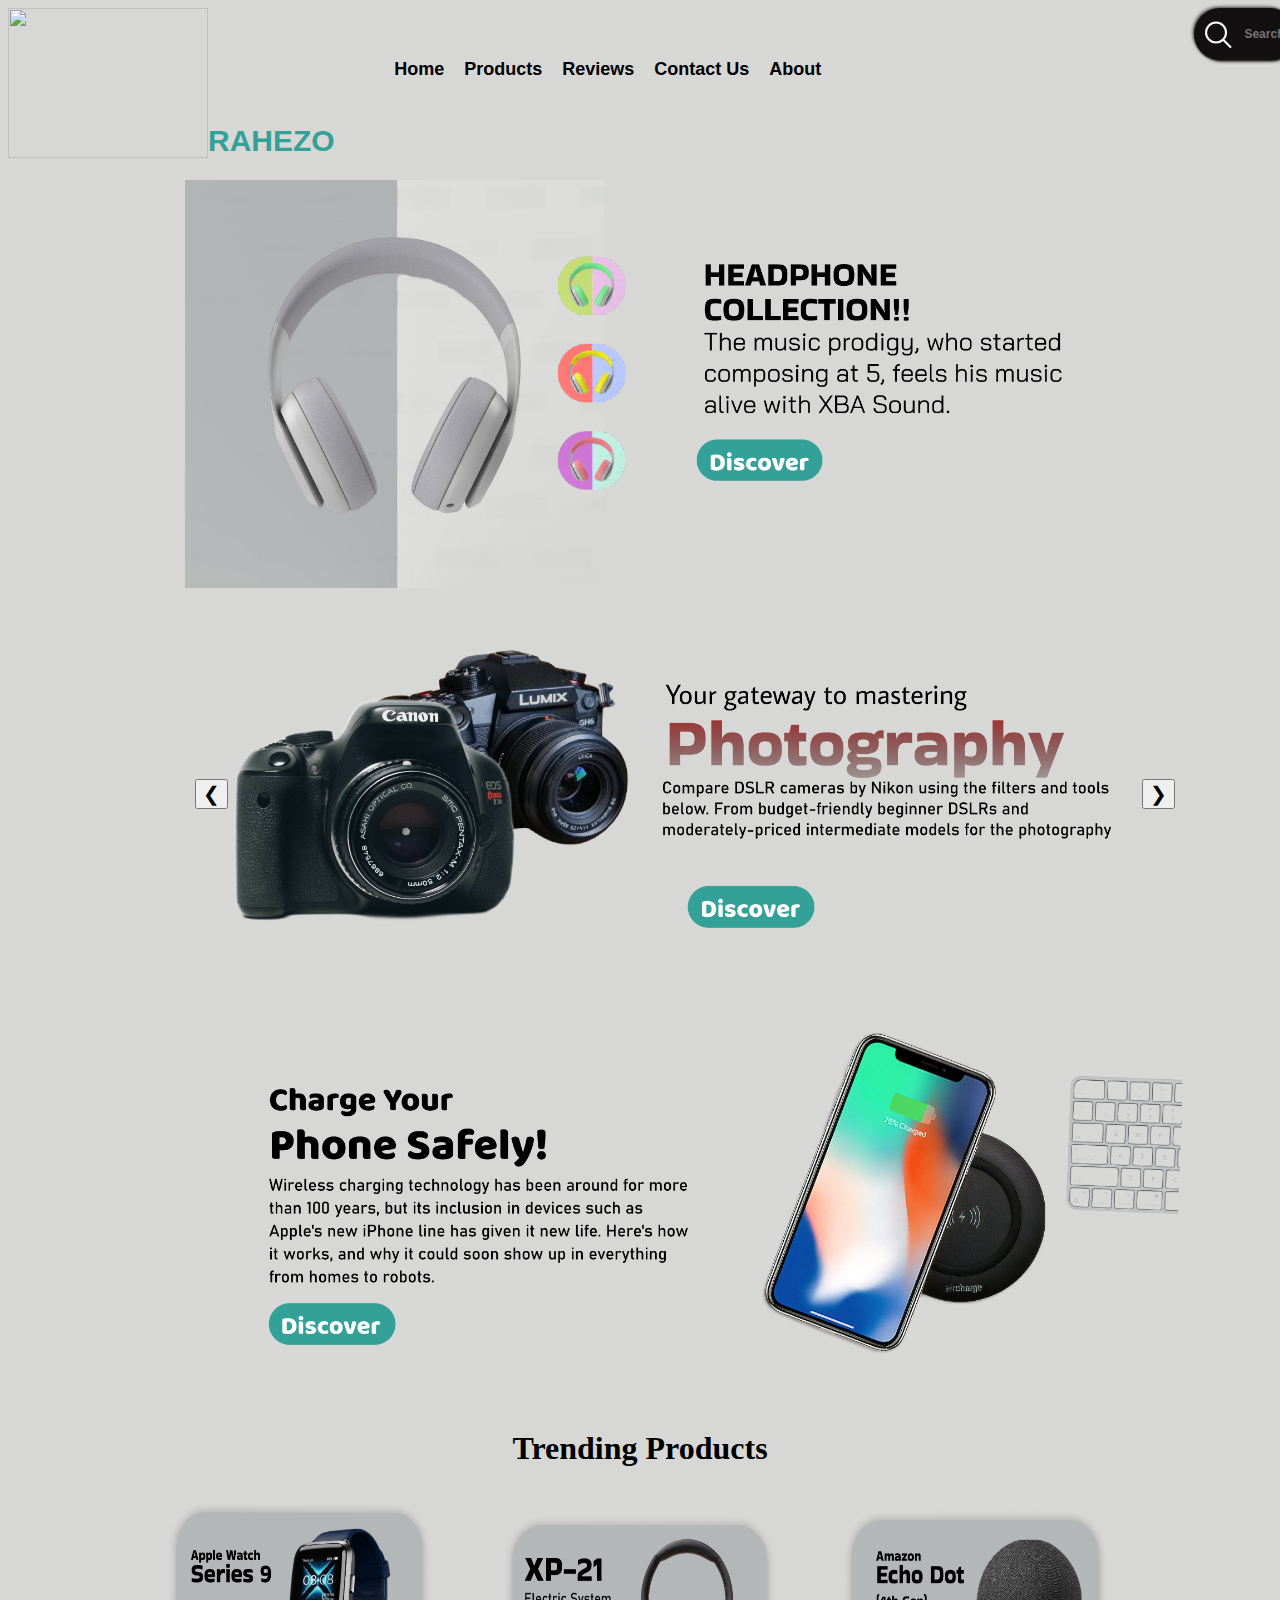
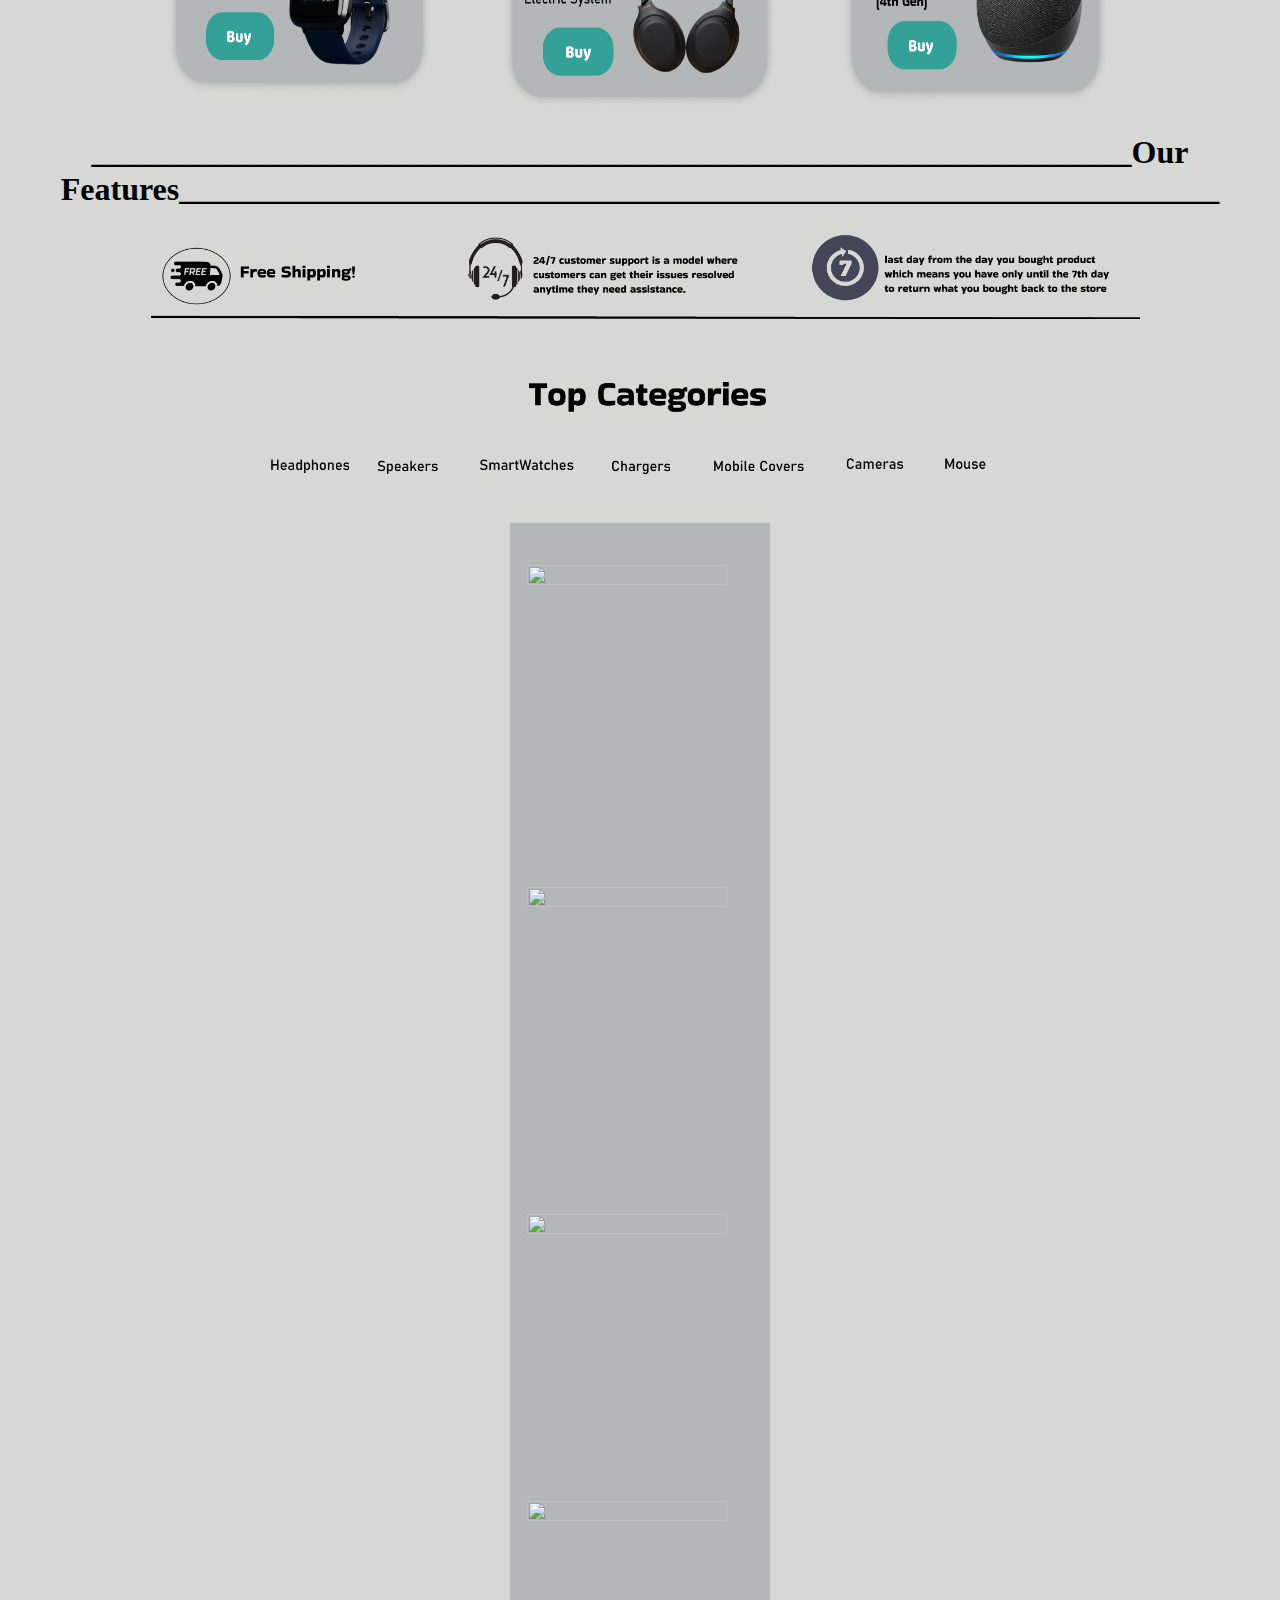
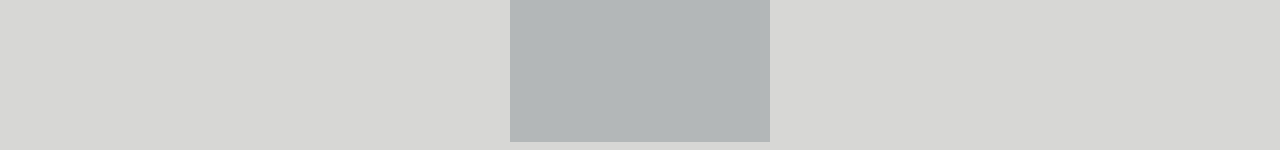
<file: index.html>
<!DOCTYPE html>
<html lan="en">

<head>
    <meta charset="UTF-8">
    <meta name="viewport" content="width=device-width, initial-scale=1.0">
    <link rel="stylesheet" href="style.css">
    <script>
        let currentSlide = 0;
        let autoSlideInterval;
      
        function showSlide(index) {
          const slides = document.querySelectorAll('.slide');
      
          slides.forEach((slide, i) => {
            if (i === index) {
              slide.style.display = 'block';
            } else {
              slide.style.display = 'none';
            }
          });
        }
      
        function nextSlide() {
          currentSlide = (currentSlide + 1) % 3; // Change 3 to the number of slides
          showSlide(currentSlide);
        }
      
        function prevSlide() {
          currentSlide = (currentSlide - 1 + 3) % 3; // Change 3 to the number of slides
          showSlide(currentSlide);
        }
      
        function toggleAuto() {
          if (autoSlideInterval) {
            clearInterval(autoSlideInterval);
            autoSlideInterval = null;
          } else {
            autoSlideInterval = setInterval(nextSlide, 5000);
          }
        }
      
        // Initial setup
        toggleAuto(); // Start automatic slideshow immediately
      </script>
      
      


<body>
    <header class="div">
        <div class="div-2">
            <img loading="lazy"
                srcset="https://cdn.builder.io/api/v1/image/assets/TEMP/62ad23e1f085d7cf7bed52687c7f98bd89446cff328641a5bcf491242fe0e01a?apiKey=a83078002d414708940523294f4b4bc7&width=100 100w, https://cdn.builder.io/api/v1/image/assets/TEMP/62ad23e1f085d7cf7bed52687c7f98bd89446cff328641a5bcf491242fe0e01a?apiKey=a83078002d414708940523294f4b4bc7&width=200 200w, https://cdn.builder.io/api/v1/image/assets/TEMP/62ad23e1f085d7cf7bed52687c7f98bd89446cff328641a5bcf491242fe0e01a?apiKey=a83078002d414708940523294f4b4bc7&width=400 400w, https://cdn.builder.io/api/v1/image/assets/TEMP/62ad23e1f085d7cf7bed52687c7f98bd89446cff328641a5bcf491242fe0e01a?apiKey=a83078002d414708940523294f4b4bc7&width=800 800w, https://cdn.builder.io/api/v1/image/assets/TEMP/62ad23e1f085d7cf7bed52687c7f98bd89446cff328641a5bcf491242fe0e01a?apiKey=a83078002d414708940523294f4b4bc7&width=1200 1200w, https://cdn.builder.io/api/v1/image/assets/TEMP/62ad23e1f085d7cf7bed52687c7f98bd89446cff328641a5bcf491242fe0e01a?apiKey=a83078002d414708940523294f4b4bc7&width=1600 1600w, https://cdn.builder.io/api/v1/image/assets/TEMP/62ad23e1f085d7cf7bed52687c7f98bd89446cff328641a5bcf491242fe0e01a?apiKey=a83078002d414708940523294f4b4bc7&width=2000 2000w, https://cdn.builder.io/api/v1/image/assets/TEMP/62ad23e1f085d7cf7bed52687c7f98bd89446cff328641a5bcf491242fe0e01a?apiKey=a83078002d414708940523294f4b4bc7&"
                class="img"  height="150px"/>
            <div class="div-3">RAHEZO</div>
        </div>
        </div>
        </div>
        <div class="div-8">
            <header class="div-9"> <a href="index.html">     Home </a></header>
            <header class="div-10"> <a href="products.html" >    Products</a></header>
            <header class="div-11"><a href="reviews.html">   Reviews</a></header>
            <header class="div-12"> <a  href="contact.html" > Contact Us</a></header>
            <header class="div-13"><a href="about.html">About</a>     </header>
        </div>
        </div>
        <div class="container">
            <input type="text" name="text" class="input" required="" placeholder="Search">
            <div class="icon">
                <svg xmlns="http://www.w3.org/2000/svg" class="ionicon" viewBox="0 0 512 512">
                    <title>Search</title>
                    <path d="M221.09 64a157.09 157.09 0 10157.09 157.09A157.1 157.1 0 00221.09 64z" fill="none"
                        stroke="currentColor" stroke-miterlimit="10" stroke-width="32"></path>
                    <path fill="none" stroke="currentColor" stroke-linecap="round" stroke-miterlimit="10"
                        stroke-width="32" d="M338.29 338.29L448 448"></path>
                </svg>
            </div>
        </div>
        <div class="category-images">
            <img loading="lazy"
                srcset="https://cdn.builder.io/api/v1/image/assets/TEMP/d47be8ddcc8dca85286b50aa49b18c960666fb877450a74c8ccae939ae77c2f2?apiKey=a83078002d414708940523294f4b4bc7&width=100 100w, https://cdn.builder.io/api/v1/image/assets/TEMP/d47be8ddcc8dca85286b50aa49b18c960666fb877450a74c8ccae939ae77c2f2?apiKey=a83078002d414708940523294f4b4bc7&width=200 200w, https://cdn.builder.io/api/v1/image/assets/TEMP/d47be8ddcc8dca85286b50aa49b18c960666fb877450a74c8ccae939ae77c2f2?apiKey=a83078002d414708940523294f4b4bc7&width=400 400w, https://cdn.builder.io/api/v1/image/assets/TEMP/d47be8ddcc8dca85286b50aa49b18c960666fb877450a74c8ccae939ae77c2f2?apiKey=a83078002d414708940523294f4b4bc7&width=800 800w, https://cdn.builder.io/api/v1/image/assets/TEMP/d47be8ddcc8dca85286b50aa49b18c960666fb877450a74c8ccae939ae77c2f2?apiKey=a83078002d414708940523294f4b4bc7&width=1200 1200w, https://cdn.builder.io/api/v1/image/assets/TEMP/d47be8ddcc8dca85286b50aa49b18c960666fb877450a74c8ccae939ae77c2f2?apiKey=a83078002d414708940523294f4b4bc7&width=1600 1600w, https://cdn.builder.io/api/v1/image/assets/TEMP/d47be8ddcc8dca85286b50aa49b18c960666fb877450a74c8ccae939ae77c2f2?apiKey=a83078002d414708940523294f4b4bc7&width=2000 2000w, https://cdn.builder.io/api/v1/image/assets/TEMP/d47be8ddcc8dca85286b50aa49b18c960666fb877450a74c8ccae939ae77c2f2?apiKey=a83078002d414708940523294f4b4bc7&"
                class="category-images__img" />
            <img loading="lazy"
                srcset="https://cdn.builder.io/api/v1/image/assets/TEMP/90edf8293457de8fadded0808a7104aa702c199ef00c0843c6fb319619777561?apiKey=a83078002d414708940523294f4b4bc7&width=100 100w, https://cdn.builder.io/api/v1/image/assets/TEMP/90edf8293457de8fadded0808a7104aa702c199ef00c0843c6fb319619777561?apiKey=a83078002d414708940523294f4b4bc7&width=200 200w, https://cdn.builder.io/api/v1/image/assets/TEMP/90edf8293457de8fadded0808a7104aa702c199ef00c0843c6fb319619777561?apiKey=a83078002d414708940523294f4b4bc7&width=400 400w, https://cdn.builder.io/api/v1/image/assets/TEMP/90edf8293457de8fadded0808a7104aa702c199ef00c0843c6fb319619777561?apiKey=a83078002d414708940523294f4b4bc7&width=800 800w, https://cdn.builder.io/api/v1/image/assets/TEMP/90edf8293457de8fadded0808a7104aa702c199ef00c0843c6fb319619777561?apiKey=a83078002d414708940523294f4b4bc7&width=1200 1200w, https://cdn.builder.io/api/v1/image/assets/TEMP/90edf8293457de8fadded0808a7104aa702c199ef00c0843c6fb319619777561?apiKey=a83078002d414708940523294f4b4bc7&width=1600 1600w, https://cdn.builder.io/api/v1/image/assets/TEMP/90edf8293457de8fadded0808a7104aa702c199ef00c0843c6fb319619777561?apiKey=a83078002d414708940523294f4b4bc7&width=2000 2000w, https://cdn.builder.io/api/v1/image/assets/TEMP/90edf8293457de8fadded0808a7104aa702c199ef00c0843c6fb319619777561?apiKey=a83078002d414708940523294f4b4bc7&"
                class="category-images__img" />
        </div>
    </header>
    <div id="slider-container">
        <div class="slide">
          <img src="Screenshot 2024-01-03 205815.png" width="100%" height="100%"  alt="Slide 1">
        </div>
        <div class="slide">
          <img src="Screenshot 2024-01-03 205959.png"width="100%" height="100%" alt="Slide 2">
        </div>
        <div class="slide">
          <img src="Screenshot 2024-01-03 210021.png" width="100%" height="100%"alt="Slide 3">
        </div>
      
        <button id="prev" onclick="prevSlide()">&#10094;
        </button>
        <button id="next" onclick="nextSlide()">&#10095;</button>

       
      </div>




      <section class="text1">
        <h1>Trending Products</h1>
      </div>

      <img  class="box1" src="Screenshot 2024-01-03 230905.png" alt="">
      <img  class="box2" src="Screenshot 2024-01-03 230848.png" alt="">
      <img  class="box3" src="Screenshot 2024-01-03 230823.png" alt="">
      <section class="text2">
        <h1>_________________________________________________________________Our Features_________________________________________________________________</h1>
      </div>



      <div class="image321">
        <img src="Screenshot 2024-01-03 232837.png"  width="999px">

      </div>


      <div class="main-container">
        <img loading="lazy" srcset="https://cdn.builder.io/api/v1/image/assets/TEMP/ec88724d99c25385d405c3adb4d45ea83f2918b55d4624012f974ebf6b9548a4?apiKey=a83078002d414708940523294f4b4bc7&width=100 100w, https://cdn.builder.io/api/v1/image/assets/TEMP/ec88724d99c25385d405c3adb4d45ea83f2918b55d4624012f974ebf6b9548a4?apiKey=a83078002d414708940523294f4b4bc7&width=200 200w, https://cdn.builder.io/api/v1/image/assets/TEMP/ec88724d99c25385d405c3adb4d45ea83f2918b55d4624012f974ebf6b9548a4?apiKey=a83078002d414708940523294f4b4bc7&width=400 400w, https://cdn.builder.io/api/v1/image/assets/TEMP/ec88724d99c25385d405c3adb4d45ea83f2918b55d4624012f974ebf6b9548a4?apiKey=a83078002d414708940523294f4b4bc7&width=800 800w, https://cdn.builder.io/api/v1/image/assets/TEMP/ec88724d99c25385d405c3adb4d45ea83f2918b55d4624012f974ebf6b9548a4?apiKey=a83078002d414708940523294f4b4bc7&width=1200 1200w, https://cdn.builder.io/api/v1/image/assets/TEMP/ec88724d99c25385d405c3adb4d45ea83f2918b55d4624012f974ebf6b9548a4?apiKey=a83078002d414708940523294f4b4bc7&width=1600 1600w, https://cdn.builder.io/api/v1/image/assets/TEMP/ec88724d99c25385d405c3adb4d45ea83f2918b55d4624012f974ebf6b9548a4?apiKey=a83078002d414708940523294f4b4bc7&width=2000 2000w, https://cdn.builder.io/api/v1/image/assets/TEMP/ec88724d99c25385d405c3adb4d45ea83f2918b55d4624012f974ebf6b9548a4?apiKey=a83078002d414708940523294f4b4bc7&"class="image-wrapper" aria-label="Image" />
      </div>
      
      <style>
        .main-container {
          backdrop-filter: blur(2px);
          background-color: #b3b7b8;
          display: flex;
          flex-direction: column;
          justify-content: center;
          padding: 42px 26px;
          align-items: center;
        }
      
        @media (max-width: 991px) {
          .main-container {
            padding: 0 20px;
          }
        }
      
        .image-wrapper {
          aspect-ratio: 1.01;
          object-fit: contain;
          object-position: center;
          width: 100%;
          overflow: hidden;
        }
      </style>
      <div class="main-container">
        <img loading="lazy" srcset="https://cdn.builder.io/api/v1/image/assets/TEMP/bd142fb13f6eac62afe3f4777d98001a3776e86b04a1b5c0eba43c2f03b4578d?apiKey=a83078002d414708940523294f4b4bc7&width=100 100w, https://cdn.builder.io/api/v1/image/assets/TEMP/bd142fb13f6eac62afe3f4777d98001a3776e86b04a1b5c0eba43c2f03b4578d?apiKey=a83078002d414708940523294f4b4bc7&width=200 200w, https://cdn.builder.io/api/v1/image/assets/TEMP/bd142fb13f6eac62afe3f4777d98001a3776e86b04a1b5c0eba43c2f03b4578d?apiKey=a83078002d414708940523294f4b4bc7&width=400 400w, https://cdn.builder.io/api/v1/image/assets/TEMP/bd142fb13f6eac62afe3f4777d98001a3776e86b04a1b5c0eba43c2f03b4578d?apiKey=a83078002d414708940523294f4b4bc7&width=800 800w, https://cdn.builder.io/api/v1/image/assets/TEMP/bd142fb13f6eac62afe3f4777d98001a3776e86b04a1b5c0eba43c2f03b4578d?apiKey=a83078002d414708940523294f4b4bc7&width=1200 1200w, https://cdn.builder.io/api/v1/image/assets/TEMP/bd142fb13f6eac62afe3f4777d98001a3776e86b04a1b5c0eba43c2f03b4578d?apiKey=a83078002d414708940523294f4b4bc7&width=1600 1600w, https://cdn.builder.io/api/v1/image/assets/TEMP/bd142fb13f6eac62afe3f4777d98001a3776e86b04a1b5c0eba43c2f03b4578d?apiKey=a83078002d414708940523294f4b4bc7&width=2000 2000w, https://cdn.builder.io/api/v1/image/assets/TEMP/bd142fb13f6eac62afe3f4777d98001a3776e86b04a1b5c0eba43c2f03b4578d?apiKey=a83078002d414708940523294f4b4bc7&"class="image" aria-role="img" />
      </div>
      
      <style>
        .main-container {
          backdrop-filter: blur(2px);
          background-color: #b3b7b8;
          display: flex;
          flex-direction: column;
          justify-content: center;
          padding: 50px 41px 50px 9px;
        }
      
        @media (max-width: 991px) {
          .main-container {
            padding-right: 20px;
          }
        }
      
        .image {
          aspect-ratio: 1.36;
          object-fit: contain;
          object-position: center;
          width: 100%;
          overflow: hidden;
          margin: 40px 0 5px;
        }
      </style>
      <header class="main-container">
        <img loading="lazy" srcset="https://cdn.builder.io/api/v1/image/assets/TEMP/bc197f9b1ed8661cc4416f1f16390c08812395e40162b54db0dfc87a3e4e367b?apiKey=a83078002d414708940523294f4b4bc7&width=100 100w, https://cdn.builder.io/api/v1/image/assets/TEMP/bc197f9b1ed8661cc4416f1f16390c08812395e40162b54db0dfc87a3e4e367b?apiKey=a83078002d414708940523294f4b4bc7&width=200 200w, https://cdn.builder.io/api/v1/image/assets/TEMP/bc197f9b1ed8661cc4416f1f16390c08812395e40162b54db0dfc87a3e4e367b?apiKey=a83078002d414708940523294f4b4bc7&width=400 400w, https://cdn.builder.io/api/v1/image/assets/TEMP/bc197f9b1ed8661cc4416f1f16390c08812395e40162b54db0dfc87a3e4e367b?apiKey=a83078002d414708940523294f4b4bc7&width=800 800w, https://cdn.builder.io/api/v1/image/assets/TEMP/bc197f9b1ed8661cc4416f1f16390c08812395e40162b54db0dfc87a3e4e367b?apiKey=a83078002d414708940523294f4b4bc7&width=1200 1200w, https://cdn.builder.io/api/v1/image/assets/TEMP/bc197f9b1ed8661cc4416f1f16390c08812395e40162b54db0dfc87a3e4e367b?apiKey=a83078002d414708940523294f4b4bc7&width=1600 1600w, https://cdn.builder.io/api/v1/image/assets/TEMP/bc197f9b1ed8661cc4416f1f16390c08812395e40162b54db0dfc87a3e4e367b?apiKey=a83078002d414708940523294f4b4bc7&width=2000 2000w, https://cdn.builder.io/api/v1/image/assets/TEMP/bc197f9b1ed8661cc4416f1f16390c08812395e40162b54db0dfc87a3e4e367b?apiKey=a83078002d414708940523294f4b4bc7&"class="image" aria-label="Image" />
      </header>
      <style>
        .main-container {
          backdrop-filter: blur(2px);
          background-color: #b3b7b8;
          display: flex;
          flex-direction: column;
          justify-content: center;
          padding: 42px 35px 42px 20px;
        }
        @media (max-width: 991px) {
          .main-container {
            padding-right: 20px;
          }
        }
        .image {
          aspect-ratio: 1.01;
          object-fit: contain;
          object-position: center;
          width: 100%;
          overflow: hidden;
        }
      </style>
      <header class="main-container">
        <img loading="lazy" srcset="https://cdn.builder.io/api/v1/image/assets/TEMP/b50f2c6240de2bf10c504aea158f08b1e2308b7e234974ae2de63ee6d9dfab42?apiKey=a83078002d414708940523294f4b4bc7&width=100 100w, https://cdn.builder.io/api/v1/image/assets/TEMP/b50f2c6240de2bf10c504aea158f08b1e2308b7e234974ae2de63ee6d9dfab42?apiKey=a83078002d414708940523294f4b4bc7&width=200 200w, https://cdn.builder.io/api/v1/image/assets/TEMP/b50f2c6240de2bf10c504aea158f08b1e2308b7e234974ae2de63ee6d9dfab42?apiKey=a83078002d414708940523294f4b4bc7&width=400 400w, https://cdn.builder.io/api/v1/image/assets/TEMP/b50f2c6240de2bf10c504aea158f08b1e2308b7e234974ae2de63ee6d9dfab42?apiKey=a83078002d414708940523294f4b4bc7&width=800 800w, https://cdn.builder.io/api/v1/image/assets/TEMP/b50f2c6240de2bf10c504aea158f08b1e2308b7e234974ae2de63ee6d9dfab42?apiKey=a83078002d414708940523294f4b4bc7&width=1200 1200w, https://cdn.builder.io/api/v1/image/assets/TEMP/b50f2c6240de2bf10c504aea158f08b1e2308b7e234974ae2de63ee6d9dfab42?apiKey=a83078002d414708940523294f4b4bc7&width=1600 1600w, https://cdn.builder.io/api/v1/image/assets/TEMP/b50f2c6240de2bf10c504aea158f08b1e2308b7e234974ae2de63ee6d9dfab42?apiKey=a83078002d414708940523294f4b4bc7&width=2000 2000w, https://cdn.builder.io/api/v1/image/assets/TEMP/b50f2c6240de2bf10c504aea158f08b1e2308b7e234974ae2de63ee6d9dfab42?apiKey=a83078002d414708940523294f4b4bc7&"class="img" />
      </header>
      <style>
        .main-container {
          backdrop-filter: blur(2px);
          margin: auto;
          background-color: #b3b7b8;
          display: flex;
          flex-direction: column;
          justify-content: center;
          padding: 42px 43px 42px 17px;
          width: 200px;
          align-items: center;
        }
      
        @media (max-width: 991px) {
          .main-container {
            padding-right: 20px;
          }
        }
      
        .img {
          aspect-ratio: 1.01;
          object-fit: contain;
          object-position: center;
          width: 100%;
          overflow: hidden;
          width: 200px;
        }
        
      </style>
      <!-- <section class="main-container">
        <header class="header">
          <h2 class="title">XP-21</h2>
          <span class="subtitle">Electric System</span>
        </header>
        <div class="buy-button">
          <a href="#" class="buy-link">Buy</a>
        </div>
        <div class="image-container">
          <img srcset="https://cdn.builder.io/api/v1/image/assets/TEMP/27a93fbdcd5842e3c5fe8f573f064a3eb8bc9753fb5d2527c23ec08de90e50ff?apiKey=a83078002d414708940523294f4b4bc7&width=100 100w, https://cdn.builder.io/api/v1/image/assets/TEMP/27a93fbdcd5842e3c5fe8f573f064a3eb8bc9753fb5d2527c23ec08de90e50ff?apiKey=a83078002d414708940523294f4b4bc7&width=200 200w, https://cdn.builder.io/api/v1/image/assets/TEMP/27a93fbdcd5842e3c5fe8f573f064a3eb8bc9753fb5d2527c23ec08de90e50ff?apiKey=a83078002d414708940523294f4b4bc7&width=400 400w, https://cdn.builder.io/api/v1/image/assets/TEMP/27a93fbdcd5842e3c5fe8f573f064a3eb8bc9753fb5d2527c23ec08de90e50ff?apiKey=a83078002d414708940523294f4b4bc7&width=800 800w, https://cdn.builder.io/api/v1/image/assets/TEMP/27a93fbdcd5842e3c5fe8f573f064a3eb8bc9753fb5d2527c23ec08de90e50ff?apiKey=a83078002d414708940523294f4b4bc7&width=1200 1200w, https://cdn.builder.io/api/v1/image/assets/TEMP/27a93fbdcd5842e3c5fe8f573f064a3eb8bc9753fb5d2527c23ec08de90e50ff?apiKey=a83078002d414708940523294f4b4bc7&width=1600 1600w, https://cdn.builder.io/api/v1/image/assets/TEMP/27a93fbdcd5842e3c5fe8f573f064a3eb8bc9753fb5d2527c23ec08de90e50ff?apiKey=a83078002d414708940523294f4b4bc7&width=2000 2000w, https://cdn.builder.io/api/v1/image/assets/TEMP/27a93fbdcd5842e3c5fe8f573f064a3eb8bc9753fb5d2527c23ec08de90e50ff?apiKey=a83078002d414708940523294f4b4bc7&"alt="XP-21 Image" class="image" loading="lazy">
        </div>
    </section>


      
      <style>
        .main-container {
            display: flex;
            align-items: center;
            justify-content: center;

          border-radius: 48px;
          box-shadow: 0px 0px 15px 0px rgba(0, 0, 0, 0.25);
          background-color: #b3b7b8;
          padding: 10px 27px 28px 19px;
          width: 200px;
          height: 150px;
margin: auto;
position: relative;
        }
        
        @media (max-width: 991px) {
          .main-container {
            padding-right: 20px;
          }
        }
        
        .header {
          display: flex;
          flex-direction: column;
          gap: 10px;
        }
        
        .title {
          color: #000;
          font: 400 48px/30px Bakbak One, sans-serif;
          
          @media (max-width: 991px) {
            font-size: 38px;
            line-height: 28px;
          }
        }
        
        .subtitle {
          color: #777;
          font-family: Bahnschrift, -apple-system, Roboto, Helvetica, sans-serif;
          font-size: 14px;
          margin-top: 0%;
        }
        
        .buy-button {
          align-self: flex-end;
          margin-top: 10px;
          
        }
        
        .buy-link {
          color: #ffffff;
          white-space: nowrap;
          border-radius: 28px;
          background-color: #33a198;
          justify-content: center;
          padding: 23px 37px;
          font: 400 24px/125% Baloo, sans-serif;
          
          @media (max-width: 991px) {
            white-space: initial;
            padding: 0 20px;
          }
        }
        
        .image-container {
          display: flex;
          flex-direction: column;
          line-height: normal;
          margin-left: 20px;
          
        }
        
        @media (max-width: 99px) {
          .image-container {
            margin-left: 0;
            margin-top: 0px;
          }
        }
        
        .image {
          aspect-ratio: 1.11;
          object-fit: contain;
          object-position: center;
          width: 120px;
          overflow: hidden;
          max-width: 100%;
          
          left: 14%;
          top: 86%;
          
          
        }
      </style>

<div class="main-container1">
    <header class="header1">
      <h2 class="title1">Echo Dot</h2>
      <span class="subtitle1">Amazon (4th Generation)</span>
    </header>
    <div class="buy-button1">
      <a href="#" class="buy-link1">Buy</a>
    </div>
    <div class="image-container1">
      <img srcset="https://cdn.builder.io/api/v1/image/assets/TEMP/00544020ae75d08d70ea3b4995090f32bc631159f72b21ae244b868867c10636?apiKey=a83078002d414708940523294f4b4bc7&width=100 100w, https://cdn.builder.io/api/v1/image/assets/TEMP/00544020ae75d08d70ea3b4995090f32bc631159f72b21ae244b868867c10636?apiKey=a83078002d414708940523294f4b4bc7&width=200 200w, https://cdn.builder.io/api/v1/image/assets/TEMP/00544020ae75d08d70ea3b4995090f32bc631159f72b21ae244b868867c10636?apiKey=a83078002d414708940523294f4b4bc7&width=400 400w, https://cdn.builder.io/api/v1/image/assets/TEMP/00544020ae75d08d70ea3b4995090f32bc631159f72b21ae244b868867c10636?apiKey=a83078002d414708940523294f4b4bc7&width=800 800w, https://cdn.builder.io/api/v1/image/assets/TEMP/00544020ae75d08d70ea3b4995090f32bc631159f72b21ae244b868867c10636?apiKey=a83078002d414708940523294f4b4bc7&width=1200 1200w, https://cdn.builder.io/api/v1/image/assets/TEMP/00544020ae75d08d70ea3b4995090f32bc631159f72b21ae244b868867c10636?apiKey=a83078002d414708940523294f4b4bc7&width=1600 1600w, https://cdn.builder.io/api/v1/image/assets/TEMP/00544020ae75d08d70ea3b4995090f32bc631159f72b21ae244b868867c10636?apiKey=a83078002d414708940523294f4b4bc7&width=2000 2000w, https://cdn.builder.io/api/v1/image/assets/TEMP/00544020ae75d08d70ea3b4995090f32bc631159f72b21ae244b868867c10636?apiKey=a83078002d414708940523294f4b4bc7&"alt="XP-21 Image" class="image" loading="lazy">
    </div>
</div>
<style>
    .main-container1 {
      border-radius: 48px;
      box-shadow: 0px 0px 15px 0px rgba(0, 0, 0, 0.25);
      background-color: #b3b7b8;
      padding: 10px 27px 28px 19px;
      width: 200px;
      height: 150px;
      
      margin-left: 50%;
    }
    
    @media (max-width: 991px) {
      .main-container1 {
        padding-right: 20px;
      }
    }
    
    .header1 {
      display: flex;
      flex-direction: column;
      gap: 10px;
    }
    
    .title1 {
      color: #000;
      font: 400 48px/30px Bakbak One, sans-serif;
      
      @media (max-width: 991px) {
        font-size: 38px;
        line-height: 28px;
      }
    }
    
    .subtitle1 {
      color: #777;
      font-family: Bahnschrift, -apple-system, Roboto, Helvetica, sans-serif;
      font-size: 14px;
      margin-top: 0%;
    }
    
    .buy-button1 {
      align-self: flex-end;
      margin-top: 10px;
      
    }
    
    .buy-link1 {
      color: #ffffff;
      white-space: nowrap;
      border-radius: 28px;
      background-color: #33a198;
      justify-content: center;
      padding: 23px 37px;
      font: 400 24px/125% Baloo, sans-serif;
      
      @media (max-width: 991px) {
        white-space: initial;
        padding: 0 20px;
      }
    }
    
    .image-container1 {
      display: flex;
      flex-direction: column;
      line-height: normal;
      margin-left: 20px;
      
    }
    
    @media (max-width: 99px) {
      .image-container1 {
        margin-left: 0;
        margin-top: 0px;
      }
    }
    
    .image1 {
      aspect-ratio: 1.11;
      object-fit: contain;
      object-position: center;
      width: 120px;
      overflow: hidden;
      max-width: 100%;
      
      left: 14%;
      top: 86%;
      
      
    }
  </style>

  <div class="main-container2">
    <header class="header2">
      <h2 class="title2">Series 9</h2>
      <span class="subtitle2">Apple Watch</span>
    </header>
    <div class="buy-button2">
      <a href="#" class="buy-link2">Buy</a>
    </div>
    <div class="image-container2">
      <img srcset="https://cdn.builder.io/api/v1/image/assets/TEMP/43d48bd7fa19042e37420f1458a805e7c9bc43d8d43e68b93d6de2d30a28a4e5?apiKey=a83078002d414708940523294f4b4bc7&width=100 100w, https://cdn.builder.io/api/v1/image/assets/TEMP/43d48bd7fa19042e37420f1458a805e7c9bc43d8d43e68b93d6de2d30a28a4e5?apiKey=a83078002d414708940523294f4b4bc7&width=200 200w, https://cdn.builder.io/api/v1/image/assets/TEMP/43d48bd7fa19042e37420f1458a805e7c9bc43d8d43e68b93d6de2d30a28a4e5?apiKey=a83078002d414708940523294f4b4bc7&width=400 400w, https://cdn.builder.io/api/v1/image/assets/TEMP/43d48bd7fa19042e37420f1458a805e7c9bc43d8d43e68b93d6de2d30a28a4e5?apiKey=a83078002d414708940523294f4b4bc7&width=800 800w, https://cdn.builder.io/api/v1/image/assets/TEMP/43d48bd7fa19042e37420f1458a805e7c9bc43d8d43e68b93d6de2d30a28a4e5?apiKey=a83078002d414708940523294f4b4bc7&width=1200 1200w, https://cdn.builder.io/api/v1/image/assets/TEMP/43d48bd7fa19042e37420f1458a805e7c9bc43d8d43e68b93d6de2d30a28a4e5?apiKey=a83078002d414708940523294f4b4bc7&width=1600 1600w, https://cdn.builder.io/api/v1/image/assets/TEMP/43d48bd7fa19042e37420f1458a805e7c9bc43d8d43e68b93d6de2d30a28a4e5?apiKey=a83078002d414708940523294f4b4bc7&width=2000 2000w, https://cdn.builder.io/api/v1/image/assets/TEMP/43d48bd7fa19042e37420f1458a805e7c9bc43d8d43e68b93d6de2d30a28a4e5?apiKey=a83078002d414708940523294f4b4bc7&"alt="XP-21 Image" class="image" loading="lazy">
    </div>
</div>
<style>
    .main-container2 {
      border-radius: 48px;
      box-shadow: 0px 0px 15px 0px rgba(0, 0, 0, 0.25);
      background-color: #b3b7b8;
      padding: 10px 27px 28px 19px;
      width: 200px;
      height: 150px;

margin-right: 20%;
    }
    
    @media (max-width: 991px) {
      .main-container2 {
        padding-right: 20px;
      }
    }
    
    .header2 {
      display: flex;
      flex-direction: column;
      gap: 10px;
    }
    
    .title2 {
      color: #000;
      font: 400 48px/30px Bakbak One, sans-serif;
      
      @media (max-width: 991px) {
        font-size: 38px;
        line-height: 28px;
      }
    }
    
    .subtitle2 {
      color: #777;
      font-family: Bahnschrift, -apple-system, Roboto, Helvetica, sans-serif;
      font-size: 14px;
      margin-top: 0%;
    }
    
    .buy-button2 {
      align-self: flex-end;
      margin-top: 10px;
      
    }
    
    .buy-link2 {
      color: #ffffff;
      white-space: nowrap;
      border-radius: 28px;
      background-color: #33a198;
      justify-content: center;
      padding: 23px 37px;
      font: 400 24px/125% Baloo, sans-serif;
      
      @media (max-width: 991px) {
        white-space: initial;
        padding: 0 20px;
      }
    }
    
    .image-container2 {
      display: flex;
      flex-direction: column;
      line-height: normal;
      margin-left: 20px;
      
    }
    
    @media (max-width: 99px) {
      .image-container2 {
        margin-left: 0;
        margin-top: 0px;
      }
    }
    
    .image2 {
      aspect-ratio: 1.11;
      object-fit: contain;
      object-position: center;
      width: 120px;
      overflow: hidden;
      max-width: 100%;
      
      left: 14%;
      top: 86%;
      
      
    } -->
  </style>

</body>

</html>
</file>
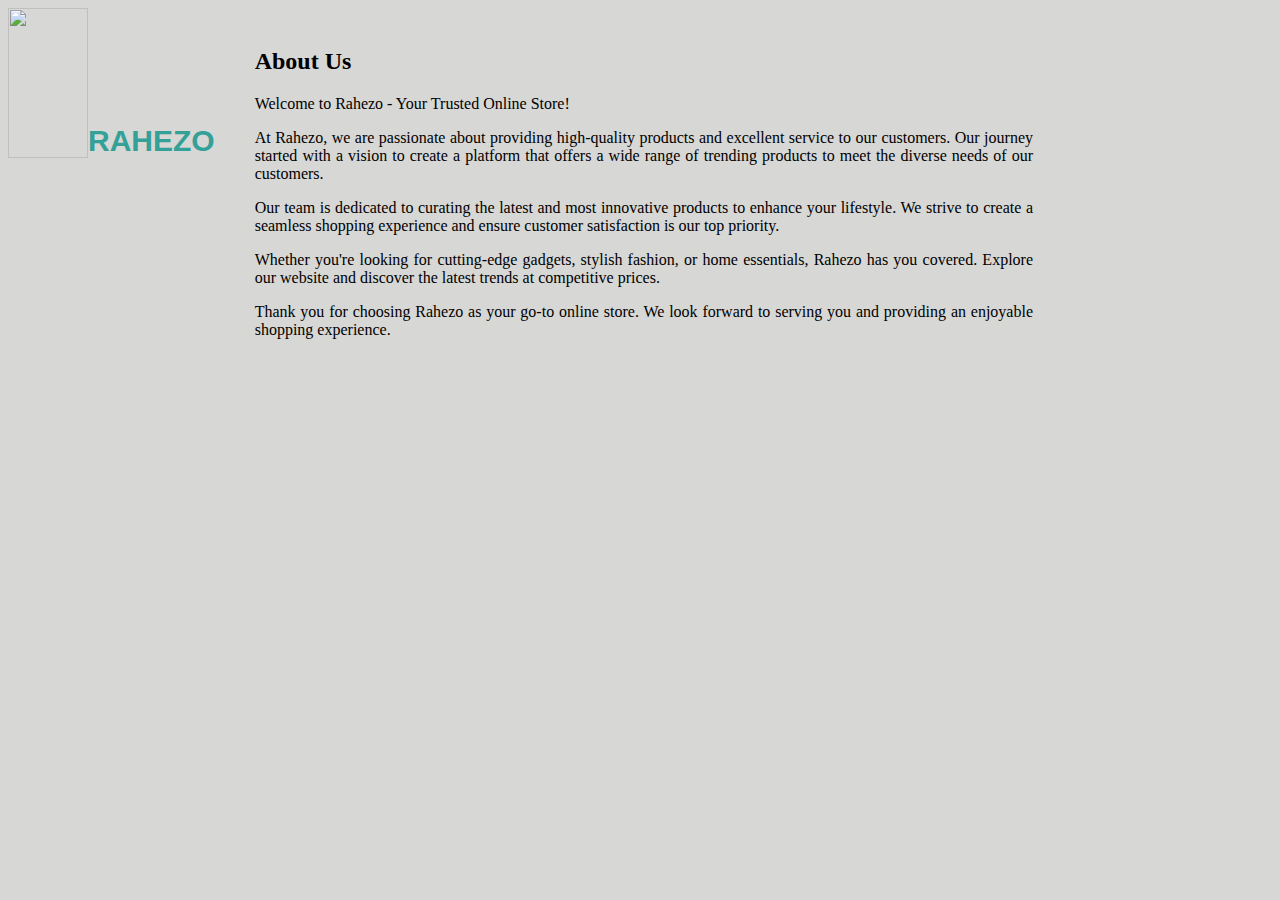
<file: about.html>
<!DOCTYPE html>
<html lang="en">
<head>
    <meta charset="UTF-8">
    <meta name="viewport" content="width=device-width, initial-scale=1.0">
    <link rel="stylesheet" href="style.css">
    <title>About Us</title>
</head>
<body>
    <header class="header">
        <!-- Your header content goes here -->
    </header>
        <header class="div">
        <div class="div-2">
            <img loading="lazy"
                srcset="https://cdn.builder.io/api/v1/image/assets/TEMP/62ad23e1f085d7cf7bed52687c7f98bd89446cff328641a5bcf491242fe0e01a?apiKey=a83078002d414708940523294f4b4bc7&width=100 100w, https://cdn.builder.io/api/v1/image/assets/TEMP/62ad23e1f085d7cf7bed52687c7f98bd89446cff328641a5bcf491242fe0e01a?apiKey=a83078002d414708940523294f4b4bc7&width=200 200w, https://cdn.builder.io/api/v1/image/assets/TEMP/62ad23e1f085d7cf7bed52687c7f98bd89446cff328641a5bcf491242fe0e01a?apiKey=a83078002d414708940523294f4b4bc7&width=400 400w, https://cdn.builder.io/api/v1/image/assets/TEMP/62ad23e1f085d7cf7bed52687c7f98bd89446cff328641a5bcf491242fe0e01a?apiKey=a83078002d414708940523294f4b4bc7&width=800 800w, https://cdn.builder.io/api/v1/image/assets/TEMP/62ad23e1f085d7cf7bed52687c7f98bd89446cff328641a5bcf491242fe0e01a?apiKey=a83078002d414708940523294f4b4bc7&width=1200 1200w, https://cdn.builder.io/api/v1/image/assets/TEMP/62ad23e1f085d7cf7bed52687c7f98bd89446cff328641a5bcf491242fe0e01a?apiKey=a83078002d414708940523294f4b4bc7&width=1600 1600w, https://cdn.builder.io/api/v1/image/assets/TEMP/62ad23e1f085d7cf7bed52687c7f98bd89446cff328641a5bcf491242fe0e01a?apiKey=a83078002d414708940523294f4b4bc7&width=2000 2000w, https://cdn.builder.io/api/v1/image/assets/TEMP/62ad23e1f085d7cf7bed52687c7f98bd89446cff328641a5bcf491242fe0e01a?apiKey=a83078002d414708940523294f4b4bc7&"
                class="img"  height="150px"/>
            <div class="div-3">RAHEZO</div>
        </div>
        </div>
        </div>
     
        

    <div class="content-container">
        <section class="about-us-section">
            <h2>About Us</h2>
            <p>Welcome to Rahezo - Your Trusted Online Store!</p>
            <p>At Rahezo, we are passionate about providing high-quality products and excellent service to our customers. Our journey started with a vision to create a platform that offers a wide range of trending products to meet the diverse needs of our customers.</p>
            <p>Our team is dedicated to curating the latest and most innovative products to enhance your lifestyle. We strive to create a seamless shopping experience and ensure customer satisfaction is our top priority.</p>
            <p>Whether you're looking for cutting-edge gadgets, stylish fashion, or home essentials, Rahezo has you covered. Explore our website and discover the latest trends at competitive prices.</p>
            <p>Thank you for choosing Rahezo as your go-to online store. We look forward to serving you and providing an enjoyable shopping experience.</p>
        </section>

        <!-- You can add more sections or content here -->

        <footer class="footer">
            <!-- Your footer content goes here -->
        </footer>
    </div>

    <style>
        /* Add your CSS styles here */
        .content-container {
            max-width: 800px;
            margin: 0 auto;
            padding: 20px;
        }

        .about-us-section {
            text-align: justify;
        }
    </style>
</body>


</html>
</file>
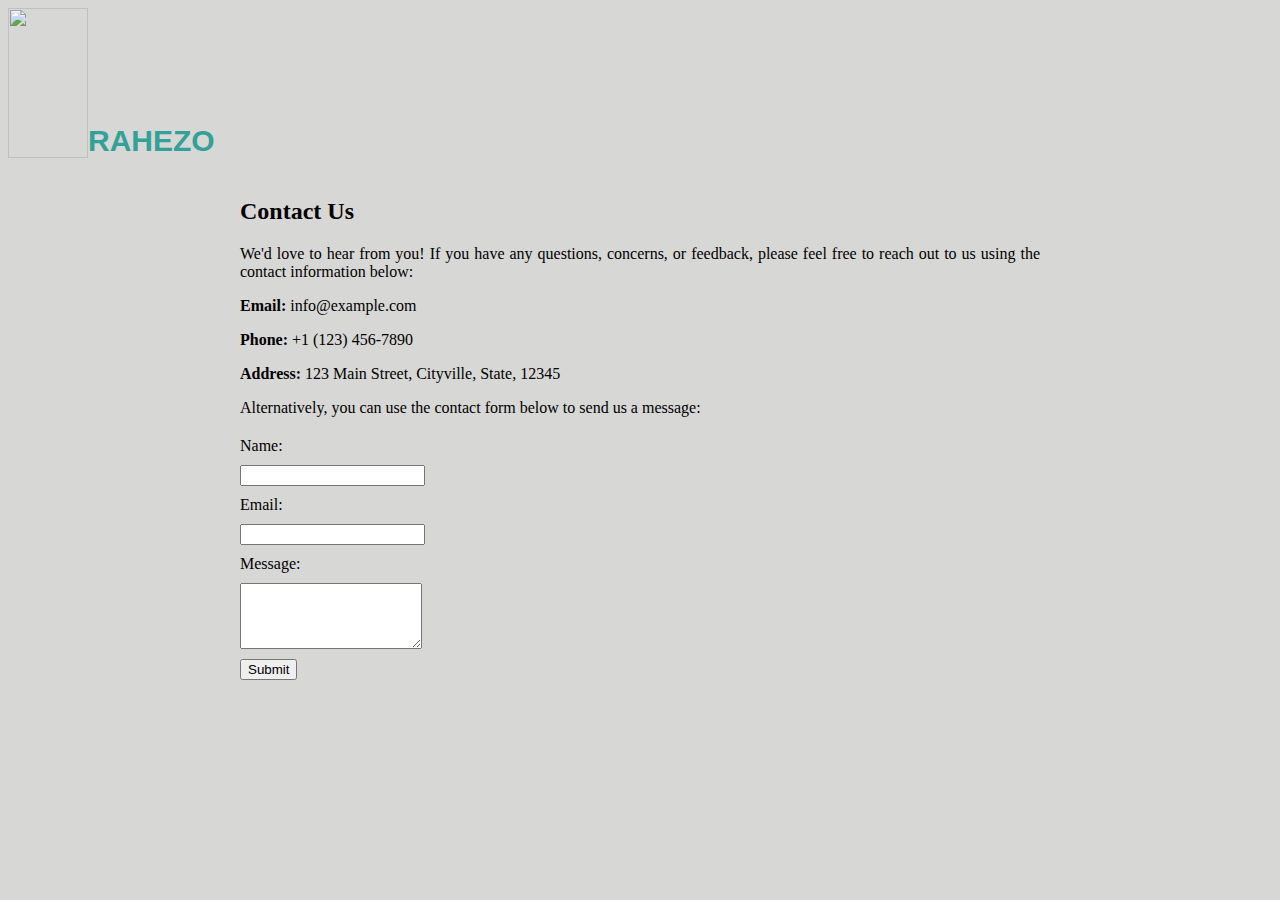
<file: contact.html>
<!DOCTYPE html>
<html lang="en">
<head>
    <meta charset="UTF-8">
    <meta name="viewport" content="width=device-width, initial-scale=1.0">
    <link rel="stylesheet" href="style.css">
    <title>Contact Us</title>
</head>
<body>
    <header class="header">
        <!-- Your header content goes here -->
    </header>
    <div class="div-2">
        <img loading="lazy"
            srcset="https://cdn.builder.io/api/v1/image/assets/TEMP/62ad23e1f085d7cf7bed52687c7f98bd89446cff328641a5bcf491242fe0e01a?apiKey=a83078002d414708940523294f4b4bc7&width=100 100w, https://cdn.builder.io/api/v1/image/assets/TEMP/62ad23e1f085d7cf7bed52687c7f98bd89446cff328641a5bcf491242fe0e01a?apiKey=a83078002d414708940523294f4b4bc7&width=200 200w, https://cdn.builder.io/api/v1/image/assets/TEMP/62ad23e1f085d7cf7bed52687c7f98bd89446cff328641a5bcf491242fe0e01a?apiKey=a83078002d414708940523294f4b4bc7&width=400 400w, https://cdn.builder.io/api/v1/image/assets/TEMP/62ad23e1f085d7cf7bed52687c7f98bd89446cff328641a5bcf491242fe0e01a?apiKey=a83078002d414708940523294f4b4bc7&width=800 800w, https://cdn.builder.io/api/v1/image/assets/TEMP/62ad23e1f085d7cf7bed52687c7f98bd89446cff328641a5bcf491242fe0e01a?apiKey=a83078002d414708940523294f4b4bc7&width=1200 1200w, https://cdn.builder.io/api/v1/image/assets/TEMP/62ad23e1f085d7cf7bed52687c7f98bd89446cff328641a5bcf491242fe0e01a?apiKey=a83078002d414708940523294f4b4bc7&width=1600 1600w, https://cdn.builder.io/api/v1/image/assets/TEMP/62ad23e1f085d7cf7bed52687c7f98bd89446cff328641a5bcf491242fe0e01a?apiKey=a83078002d414708940523294f4b4bc7&width=2000 2000w, https://cdn.builder.io/api/v1/image/assets/TEMP/62ad23e1f085d7cf7bed52687c7f98bd89446cff328641a5bcf491242fe0e01a?apiKey=a83078002d414708940523294f4b4bc7&"
            class="img"  height="150px"/>
        <div class="div-3">RAHEZO</div>
    </div>
    </div>
    </div>

    

    <div class="content-container">
        <section class="contact-us-section">
            <h2>Contact Us</h2>
            <p>We'd love to hear from you! If you have any questions, concerns, or feedback, please feel free to reach out to us using the contact information below:</p>

            <div class="contact-details">
                <p><strong>Email:</strong> info@example.com</p>
                <p><strong>Phone:</strong> +1 (123) 456-7890</p>
                <p><strong>Address:</strong> 123 Main Street, Cityville, State, 12345</p>
            </div>

            <p>Alternatively, you can use the contact form below to send us a message:</p>

            <form action="submit_form.php" method="post">
                <label for="name">Name:</label>
                <input type="text" id="name" name="name" required>

                <label for="email">Email:</label>
                <input type="email" id="email" name="email" required>

                <label for="message">Message:</label>
                <textarea id="message" name="message" rows="4" required></textarea>

                <button type="submit">Submit</button>
            </form>
        </section>

        <!-- You can add more sections or content here -->

        <footer class="footer">
            <!-- Your footer content goes here -->
        </footer>
    </div>

    <style>
        /* Add your CSS styles here */
        .content-container {
            max-width: 800px;
            margin: 0 auto;
            padding: 20px;
        }

        .contact-us-section {
            text-align: justify;
        }

        form {
            margin-top: 20px;
        }

        label, input, textarea, button {
            display: block;
            margin-bottom: 10px;
        }
    </style>
</body>
</html>
</file>
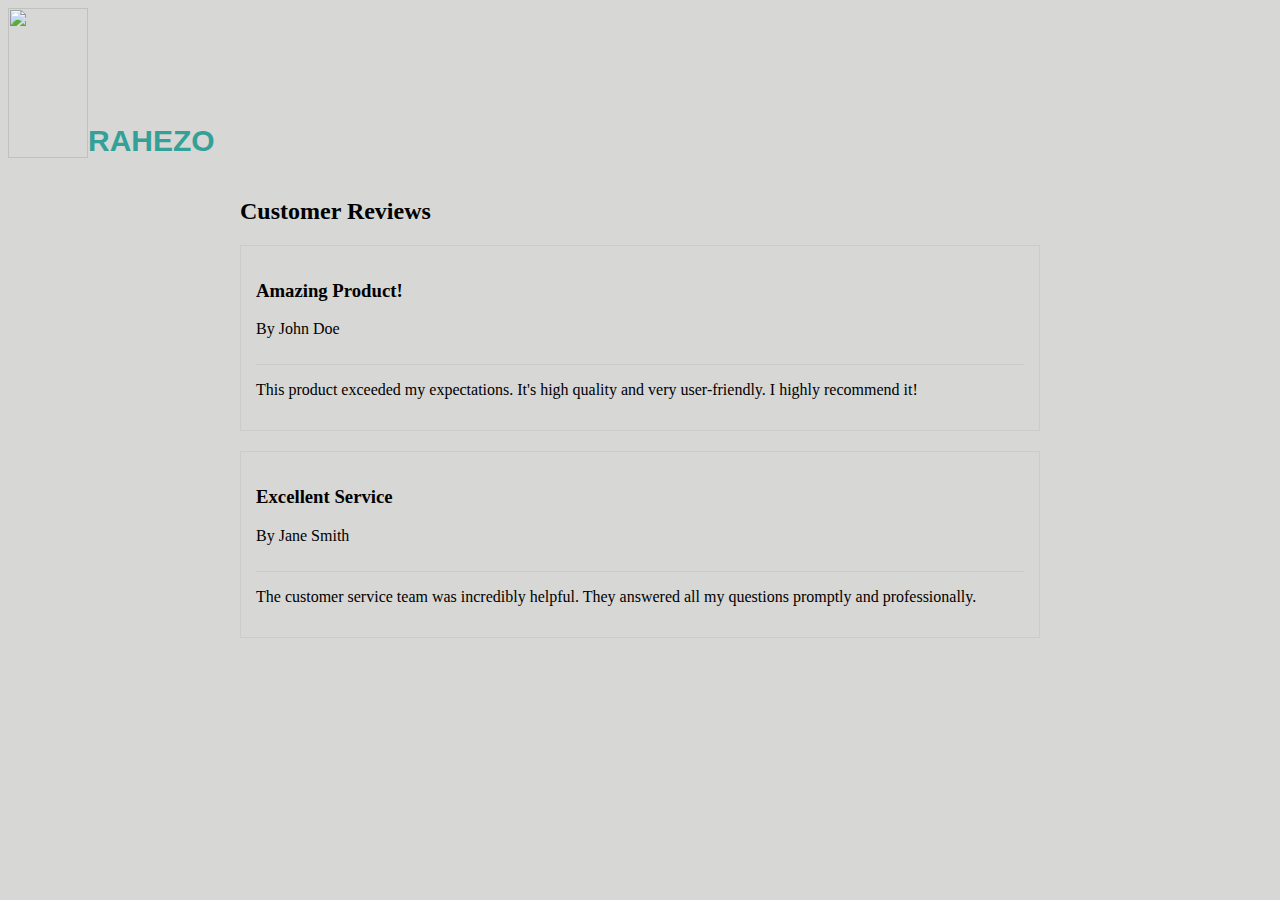
<file: reviews.html>
<!DOCTYPE html>
<html lang="en">
<head>
    <meta charset="UTF-8">
    <meta name="viewport" content="width=device-width, initial-scale=1.0">
    <link rel="stylesheet" href="style.css">
    <title>Customer Reviews</title>
</head>
<body>
    <header class="header">
        <!-- Your header content goes here -->
    </header>
    <div class="div-2">
        <img loading="lazy"
            srcset="https://cdn.builder.io/api/v1/image/assets/TEMP/62ad23e1f085d7cf7bed52687c7f98bd89446cff328641a5bcf491242fe0e01a?apiKey=a83078002d414708940523294f4b4bc7&width=100 100w, https://cdn.builder.io/api/v1/image/assets/TEMP/62ad23e1f085d7cf7bed52687c7f98bd89446cff328641a5bcf491242fe0e01a?apiKey=a83078002d414708940523294f4b4bc7&width=200 200w, https://cdn.builder.io/api/v1/image/assets/TEMP/62ad23e1f085d7cf7bed52687c7f98bd89446cff328641a5bcf491242fe0e01a?apiKey=a83078002d414708940523294f4b4bc7&width=400 400w, https://cdn.builder.io/api/v1/image/assets/TEMP/62ad23e1f085d7cf7bed52687c7f98bd89446cff328641a5bcf491242fe0e01a?apiKey=a83078002d414708940523294f4b4bc7&width=800 800w, https://cdn.builder.io/api/v1/image/assets/TEMP/62ad23e1f085d7cf7bed52687c7f98bd89446cff328641a5bcf491242fe0e01a?apiKey=a83078002d414708940523294f4b4bc7&width=1200 1200w, https://cdn.builder.io/api/v1/image/assets/TEMP/62ad23e1f085d7cf7bed52687c7f98bd89446cff328641a5bcf491242fe0e01a?apiKey=a83078002d414708940523294f4b4bc7&width=1600 1600w, https://cdn.builder.io/api/v1/image/assets/TEMP/62ad23e1f085d7cf7bed52687c7f98bd89446cff328641a5bcf491242fe0e01a?apiKey=a83078002d414708940523294f4b4bc7&width=2000 2000w, https://cdn.builder.io/api/v1/image/assets/TEMP/62ad23e1f085d7cf7bed52687c7f98bd89446cff328641a5bcf491242fe0e01a?apiKey=a83078002d414708940523294f4b4bc7&"
            class="img"  height="150px"/>
        <div class="div-3">RAHEZO</div>
    </div>
    </div>
    </div>


    <div class="content-container">
        <section class="reviews-section">
            <h2>Customer Reviews</h2>

            <div class="review">
                <div class="review-header">
                    <h3>Amazing Product!</h3>
                    <p>By John Doe</p>
                </div>
                <p>This product exceeded my expectations. It's high quality and very user-friendly. I highly recommend it!</p>
            </div>

            <div class="review">
                <div class="review-header">
                    <h3>Excellent Service</h3>
                    <p>By Jane Smith</p>
                </div>
                <p>The customer service team was incredibly helpful. They answered all my questions promptly and professionally.</p>
            </div>

            <!-- Add more reviews as needed -->

        </section>

        <!-- You can add more sections or content here -->

        <footer class="footer">
            <!-- Your footer content goes here -->
        </footer>
    </div>

    <style>
        /* Add your CSS styles here */
        .content-container {
            max-width: 800px;
            margin: 0 auto;
            padding: 20px;
        }

        .reviews-section {
            text-align: justify;
        }

        .review {
            border: 1px solid #ccc;
            padding: 15px;
            margin-bottom: 20px;
        }

        .review-header {
            border-bottom: 1px solid #ccc;
            margin-bottom: 10px;
            padding-bottom: 10px;
        }
    </style>
</body>
</html>
</file>
<file: style.css>
body{
  background-color: #d7d7d5;
  position: auto;
}

.div {
  display: flex;
  width: 100%;
  max-width: 1045px;
  align-items: start;
  justify-content: space-between;
  gap: 20px;
}

@media (max-width: 990px) {
  .div {
    max-width: 100%;
    flex-wrap: wrap;
  }
}

.div-2 {
  display: flex;
  gap: 0px;
  
}

.img {
  aspect-ratio: 0.7;
  object-fit: contain;
  object-position: center;
  width: 80px;
  overflow: hidden;
  max-width: 100%;
}

.div-3 {
  color: #33a198;
  align-self: end;
  margin-top: 60px;
  flex-grow: 100;
  white-space: nowrap;
  font-family: 'Lucida Sans', 'Lucida Sans Regular', 'Lucida Grande', 'Lucida Sans Unicode', Geneva, Verdana, sans-serif;
  font-size: 30px;
  font-weight: bold;
}


@media (max-width: 991px) {
  .div-3 {
    margin-top: 40px;
    white-space: initial;
  }
}

.div-4 {
  display: flex;
  margin-top: auto;
  flex-direction: column;
  align-items: center;
}

@media (max-width: 991px) {
  .div-4 {
    max-width: 100%;
  }
}

.div-5 {
  display: flex;
  width: 354px;
  max-width: 100%;
  gap: 0px;
}


.img-2 {
  aspect-ratio: 1;
  object-fit: contain;
  object-position: center;
  width: 28px;
  overflow: hidden;
}

.div-8 {
  align-self: stretch;
  display: flex;
  margin-top: 51px;
  align-items: start;
  justify-content: space-between;
  gap: 20px;
  color: #000000;
}

@media (max-width: 999px) {
  .div-8 {
    max-width: 100%;
    flex-wrap: wrap;
    margin-top: 40px;
    color: #000000;
  }
}
.div-9 a {
  text-decoration: none;
  color: #000000; /* Change the text color as needed */
  font-size: 18px; /* Change the font size as needed */
  transition: color 0.3s;
}
.div-10 a {
  text-decoration: none;
  color: #000000; /* Change the text color as needed */
  font-size: 18px; /* Change the font size as needed */
  transition: color 0.3s;
}
.div-11 a {
  text-decoration: none;
  color: #000000; /* Change the text color as needed */
  font-size: 18px; /* Change the font size as needed */
  transition: color 0.3s;
}
.div-12 a {
  text-decoration: none;
  color: #000000; /* Change the text color as needed */
  font-size: 18px; /* Change the font size as needed */
  transition: color 0.3s;
}
.div-13 a {
  text-decoration: none;
  color: #000000; /* Change the text color as needed */
  font-size: 18px; /* Change the font size as needed */
  transition: color 0.3s;
}
.div-9, 
.div-13,
.div-10,
.div-11,
.div-12 {
  color: rgba(0, 0, 0, 0.51);
  margin-bottom: 100px;
  font-family: 'Segoe UI', Tahoma, Geneva, Verdana, sans-serif;
  font-size: medium;
  font-weight: bold;
  
}

.container {
  position: relative;
  --size-button: 50px;
  color: white;
  left: 30%;
}

.input {
  padding-left: var(--size-button);
  height: var(--size-button);
  font-size: 12px;

  font-weight: bold;
  border: none;
  color: #ffffff;
  outline: none;
  width: var(--size-button);
  transition: all ease 0.3s;
  background-color: #121010;
  box-shadow: 1.5px 1.5px 3px #000000, -1.5px -1.5px 3px rgb(95 94 94 / 200%), inset 0px 0px 0px #0e0e0e, inset 0px -0px 0px #5f5e5e;
  border-radius: 50px;
  cursor: pointer;
}

.input:focus,
.input:not(:invalid) {
  width: 200px;
  cursor: text;
  box-shadow: 0px 0px 0px #0e0e0e, 0px 0px 0px rgb(95 94 94 / 25%), inset 1.5px 1.5px 3px #0e0e0e, inset -1.5px -1.5px 3px #5f5e5e;
}

.input:focus + .icon,
.input:not(:invalid) + .icon {
  pointer-events: all;
  cursor: pointer;
}

.container .icon {
  position: absolute;
  width: var(--size-button);
  height: var(--size-button);
  top: 0;
  left: 0;
  padding: 8px;
  pointer-events: none;
  
}

.container .icon svg {
  width: 65%;
  height: 75%;
}

 
 

 

 
  .category-images {
    display: flex;
    margin-top: 15px;
    gap: 15px;
    width: 1%;
    height: 32px;
    position: relative;
    left: 35%;
  }

  #slider-container {
    position: relative;
    width: 100%;
    max-width: 1000px;
    overflow: hidden;
    left: 14%;
    
    
  }

  .slide {
    display: flex;
    width: 100%;
    animation: fadeIn 1s ease-in-out;
    overflow: hidden;
  }

  @keyframes fadeIn {
    from {
      opacity: 0;
    }
    to {
      opacity: 1;
    }
  }



  #prev, #next {
    position: absolute;
    top: 50%;
    transform: translateY(-50%);
    font-size: 20px;
    cursor: pointer;
    
    
  }

  #prev {
    left: 10px;

  }

  #next {
    right: 10px;
  }

  .box1{
    width: 270px;
    height: 220px;
    margin-right: 5%;
    

  }
  .box2{
    width: 270px;
    height: 200px;
    margin: auto;

  }
  .box3{
    width: 270px;
    height: 200px;
    margin-left: 5%;

  }

  .text1{
    text-align: center;
  }
</file>
